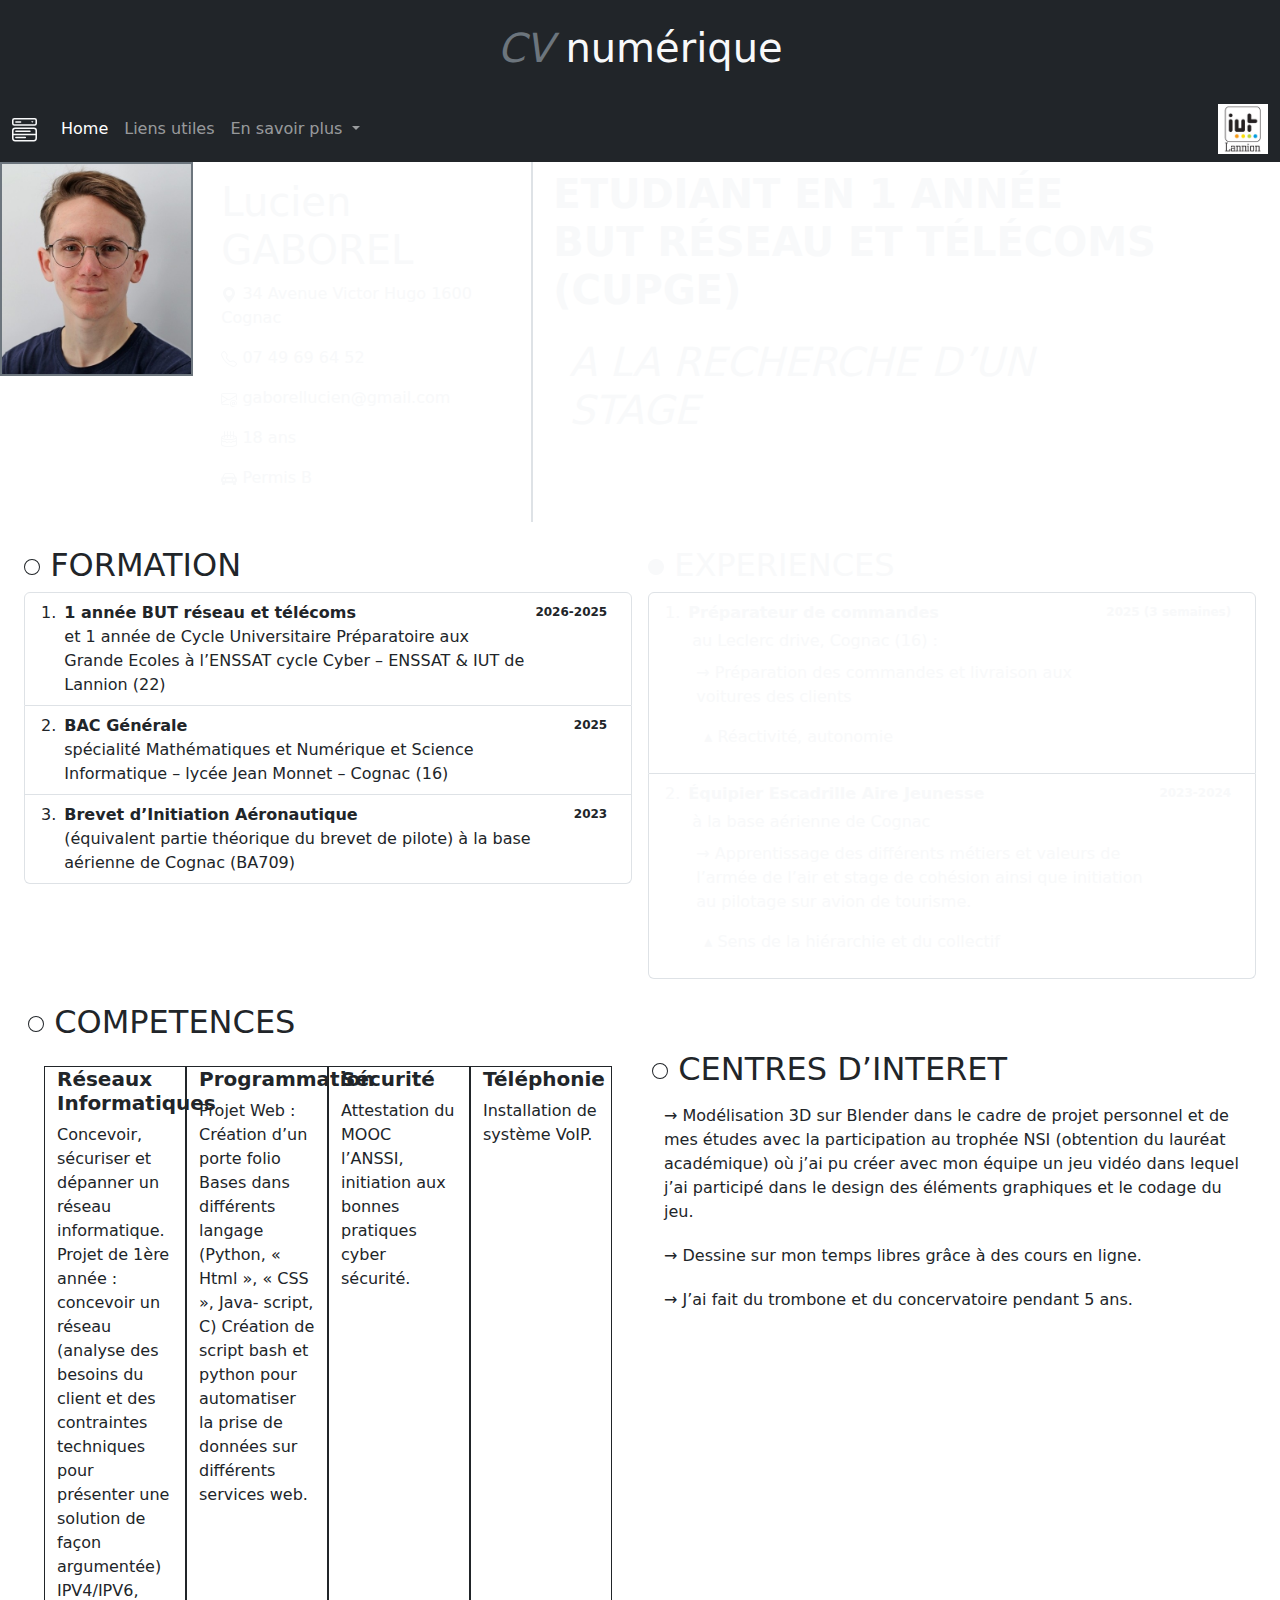
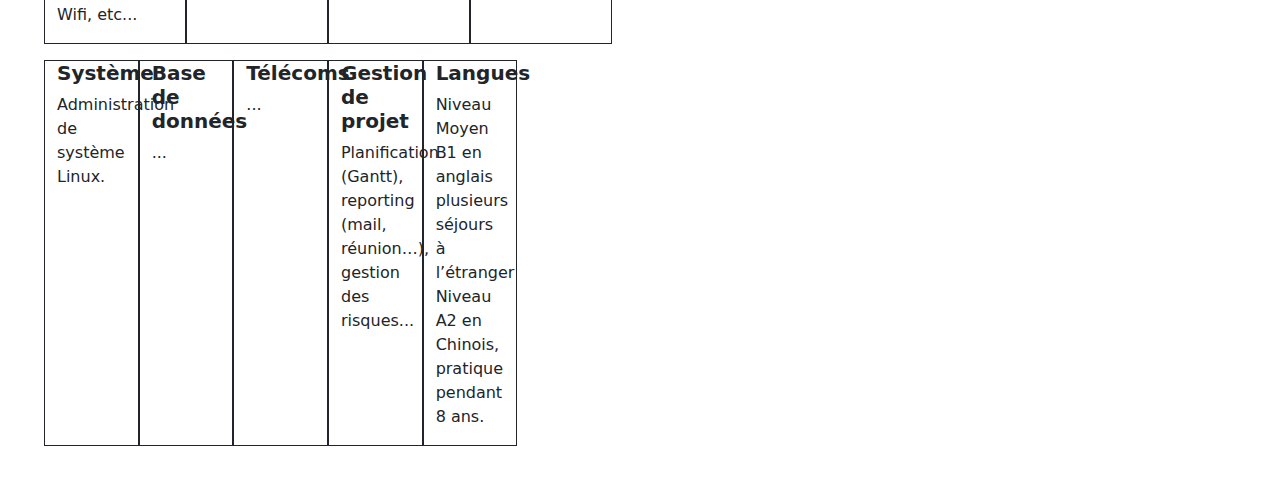
<file: index.html>
<!doctype html>
<html lang="fr">

<head>
  <meta charset="utf-8">
  <meta name="viewport" content="width=device-width, initial-scale=1">
  <title>Portfolio</title>
  <link href="https://cdn.jsdelivr.net/npm/bootstrap@5.1.3/dist/css/bootstrap.min.css" rel="stylesheet">
  <link rel="stylesheet" href="css/style.css?v=1.0">
</head>

<body>

<header class="bg-dark">
  <h1 class="text-light text-center my-0 py-4"><i class="text-secondary">CV</i> numérique</h1>

  <nav class="navbar navbar-expand-lg navbar-dark bg-dark">
    <div class="container-fluid">

      <a class="navbar-brand" href="#">
        <svg xmlns="http://www.w3.org/2000/svg" width="25" height="25" fill="currentColor"
             class="bi bi-menu-button-wide text-light" viewBox="0 0 16 16">
          <path d="M0 1.5A1.5 1.5 0 0 1 1.5 0h13A1.5 1.5 0 0 1 16 1.5v2A1.5 1.5 0 0 1 14.5 5h-13A1.5 1.5 0 0 1 0 3.5zM1.5 1a.5.5 0 0 0-.5.5v2a.5.5 0 0 0 .5.5h13a.5.5 0 0 0 .5-.5v-2a.5.5 0 0 0-.5-.5z"/>
          <path d="M2 2.5a.5.5 0 0 1 .5-.5h3a.5.5 0 0 1 0 1h-3a.5.5 0 0 1-.5-.5m10.823.323-.396-.396A.25.25 0 0 1 12.604 2h.792a.25.25 0 0 1 .177.427l-.396.396a.25.25 0 0 1-.354 0M0 8a2 2 0 0 1 2-2h12a2 2 0 0 1 2 2v5a2 2 0 0 1-2 2H2a2 2 0 0 1-2-2zm1 3v2a1 1 0 0 0 1 1h12a1 1 0 0 0 1-1v-2zm14-1V8a1 1 0 0 0-1-1H2a1 1 0 0 0-1 1v2zM2 8.5a.5.5 0 0 1 .5-.5h9a.5.5 0 0 1 0 1h-9a.5.5 0 0 1-.5-.5m0 4a.5.5 0 0 1 .5-.5h6a.5.5 0 0 1 0 1h-6a.5.5 0 0 1-.5-.5"/>
        </svg>
      </a>

      <button class="navbar-toggler" type="button" data-bs-toggle="collapse" data-bs-target="#navbarSupportedContent" aria-controls="navbarSupportedContent" aria-expanded="false" aria-label="Toggle navigation">
            <span class="navbar-toggler-icon"></span>
        </button>
      <div class="collapse navbar-collapse" id="navbarSupportedContent">
        <ul class="navbar-nav me-auto mb-2 mb-lg-0">
                <li class="nav-item">
                <a class="nav-link active" aria-current="page" href="index.html">Home</a>
                </li>
                <li class="nav-item">
                <a class="nav-link" href="link.html">Liens utiles</a>
                </li>
                <li class="nav-item dropdown">
                <a class="nav-link dropdown-toggle" href="#" role="button" data-bs-toggle="dropdown" aria-expanded="false">
                    En savoir plus
                </a>
                <ul class="dropdown-menu">
                    <li><a class="dropdown-item" href="english.html">English</a></li>
                    <li><a class="dropdown-item" href="#page2">...</a></li>
                    <li><a class="dropdown-item" href="#page3">...</a></li>
                </ul>
                </li>
            </ul>
            <form class="d-flex">
                <img src="img/logo-iut-lannion.jpg" class="img-fluid" alt="Responsive image" width="50" height="50">
            </form>
      </div>

    </div>
  </nav>
</header>


<div>
  <article class="row" id="blue-bg">
    <div class="col-sm-5 col-md-2">
      <img src="img/2025_GABOREL_Lucien_ID.JPG" class="img-fluid border border-2 border-secondary " id="im-cover">
    </div>
    <div class="col-sm-5 col-md-3 p-3">
      <h1 id="titre" class="text-light">Lucien GABOREL</h1>
      <p class="text-light">
        <svg xmlns="http://www.w3.org/2000/svg" width="16" height="16" fill="currentColor" class="bi bi-geo-alt-fill" viewBox="0 0 16 16">
          <path d="M8 16s6-5.686 6-10A6 6 0 0 0 2 6c0 4.314 6 10 6 10m0-7a3 3 0 1 1 0-6 3 3 0 0 1 0 6"/>
        </svg>
        34 Avenue Victor Hugo 1600 Cognac
      </p>
      <p class="text-light">
        <svg xmlns="http://www.w3.org/2000/svg" width="16" height="16" fill="currentColor" class="bi bi-telephone" viewBox="0 0 16 16">
          <path d="M3.654 1.328a.678.678 0 0 0-1.015-.063L1.605 2.3c-.483.484-.661 1.169-.45 1.77a17.6 17.6 0 0 0 4.168 6.608 17.6 17.6 0 0 0 6.608 4.168c.601.211 1.286.033 1.77-.45l1.034-1.034a.678.678 0 0 0-.063-1.015l-2.307-1.794a.68.68 0 0 0-.58-.122l-2.19.547a1.75 1.75 0 0 1-1.657-.459L5.482 8.062a1.75 1.75 0 0 1-.46-1.657l.548-2.19a.68.68 0 0 0-.122-.58zM1.884.511a1.745 1.745 0 0 1 2.612.163L6.29 2.98c.329.423.445.974.315 1.494l-.547 2.19a.68.68 0 0 0 .178.643l2.457 2.457a.68.68 0 0 0 .644.178l2.189-.547a1.75 1.75 0 0 1 1.494.315l2.306 1.794c.829.645.905 1.87.163 2.611l-1.034 1.034c-.74.74-1.846 1.065-2.877.702a18.6 18.6 0 0 1-7.01-4.42 18.6 18.6 0 0 1-4.42-7.009c-.362-1.03-.037-2.137.703-2.877z"/>
        </svg>
        07 49 69 64 52
      </p>
      <p class="text-light">
        <svg xmlns="http://www.w3.org/2000/svg" width="16" height="16" fill="currentColor" class="bi bi-envelope-at" viewBox="0 0 16 16">
          <path d="M2 2a2 2 0 0 0-2 2v8.01A2 2 0 0 0 2 14h5.5a.5.5 0 0 0 0-1H2a1 1 0 0 1-.966-.741l5.64-3.471L8 9.583l7-4.2V8.5a.5.5 0 0 0 1 0V4a2 2 0 0 0-2-2zm3.708 6.208L1 11.105V5.383zM1 4.217V4a1 1 0 0 1 1-1h12a1 1 0 0 1 1 1v.217l-7 4.2z"/>
          <path d="M14.247 14.269c1.01 0 1.587-.857 1.587-2.025v-.21C15.834 10.43 14.64 9 12.52 9h-.035C10.42 9 9 10.36 9 12.432v.214C9 14.82 10.438 16 12.358 16h.044c.594 0 1.018-.074 1.237-.175v-.73c-.245.11-.673.18-1.18.18h-.044c-1.334 0-2.571-.788-2.571-2.655v-.157c0-1.657 1.058-2.724 2.64-2.724h.04c1.535 0 2.484 1.05 2.484 2.326v.118c0 .975-.324 1.39-.639 1.39-.232 0-.41-.148-.41-.42v-2.19h-.906v.569h-.03c-.084-.298-.368-.63-.954-.63-.778 0-1.259.555-1.259 1.4v.528c0 .892.49 1.434 1.26 1.434.471 0 .896-.227 1.014-.643h.043c.118.42.617.648 1.12.648m-2.453-1.588v-.227c0-.546.227-.791.573-.791.297 0 .572.192.572.708v.367c0 .573-.253.744-.564.744-.354 0-.581-.215-.581-.8Z"/>
        </svg>
        gaborellucien@gmail.com
      </p>
      <p class="text-light">
        <svg xmlns="http://www.w3.org/2000/svg" width="16" height="16" fill="currentColor" class="bi bi-cake2" viewBox="0 0 16 16">
          <path d="m3.494.013-.595.79A.747.747 0 0 0 3 1.814v2.683q-.224.051-.432.107c-.702.187-1.305.418-1.745.696C.408 5.56 0 5.954 0 6.5v7c0 .546.408.94.823 1.201.44.278 1.043.51 1.745.696C3.978 15.773 5.898 16 8 16s4.022-.227 5.432-.603c.701-.187 1.305-.418 1.745-.696.415-.261.823-.655.823-1.201v-7c0-.546-.408-.94-.823-1.201-.44-.278-1.043-.51-1.745-.696A12 12 0 0 0 13 4.496v-2.69a.747.747 0 0 0 .092-1.004l-.598-.79-.595.792A.747.747 0 0 0 12 1.813V4.3a22 22 0 0 0-2-.23V1.806a.747.747 0 0 0 .092-1.004l-.598-.79-.595.792A.747.747 0 0 0 9 1.813v2.204a29 29 0 0 0-2 0V1.806A.747.747 0 0 0 7.092.802l-.598-.79-.595.792A.747.747 0 0 0 6 1.813V4.07c-.71.05-1.383.129-2 .23V1.806A.747.747 0 0 0 4.092.802zm-.668 5.556L3 5.524v.967q.468.111 1 .201V5.315a21 21 0 0 1 2-.242v1.855q.488.036 1 .054V5.018a28 28 0 0 1 2 0v1.964q.512-.018 1-.054V5.073c.72.054 1.393.137 2 .242v1.377q.532-.09 1-.201v-.967l.175.045c.655.175 1.15.374 1.469.575.344.217.356.35.356.356s-.012.139-.356.356c-.319.2-.814.4-1.47.575C11.87 7.78 10.041 8 8 8c-2.04 0-3.87-.221-5.174-.569-.656-.175-1.151-.374-1.47-.575C1.012 6.639 1 6.506 1 6.5s.012-.139.356-.356c.319-.2.814-.4 1.47-.575M15 7.806v1.027l-.68.907a.94.94 0 0 1-1.17.276 1.94 1.94 0 0 0-2.236.363l-.348.348a1 1 0 0 1-1.307.092l-.06-.044a2 2 0 0 0-2.399 0l-.06.044a1 1 0 0 1-1.306-.092l-.35-.35a1.935 1.935 0 0 0-2.233-.362.935.935 0 0 1-1.168-.277L1 8.82V7.806c.42.232.956.428 1.568.591C3.978 8.773 5.898 9 8 9s4.022-.227 5.432-.603c.612-.163 1.149-.36 1.568-.591m0 2.679V13.5c0 .006-.012.139-.356.355-.319.202-.814.401-1.47.576C11.87 14.78 10.041 15 8 15c-2.04 0-3.87-.221-5.174-.569-.656-.175-1.151-.374-1.47-.575-.344-.217-.356-.35-.356-.356v-3.02a1.935 1.935 0 0 0 2.298.43.935.935 0 0 1 1.08.175l.348.349a2 2 0 0 0 2.615.185l.059-.044a1 1 0 0 1 1.2 0l.06.044a2 2 0 0 0 2.613-.185l.348-.348a.94.94 0 0 1 1.082-.175c.781.39 1.718.208 2.297-.426"/>
        </svg>
        18 ans
      </p>
      <p class="text-light">
        <svg xmlns="http://www.w3.org/2000/svg" width="16" height="16" fill="currentColor" class="bi bi-car-front-fill" viewBox="0 0 16 16">
          <path d="M2.52 3.515A2.5 2.5 0 0 1 4.82 2h6.362c1 0 1.904.596 2.298 1.515l.792 1.848c.075.175.21.319.38.404.5.25.855.715.965 1.262l.335 1.679q.05.242.049.49v.413c0 .814-.39 1.543-1 1.997V13.5a.5.5 0 0 1-.5.5h-2a.5.5 0 0 1-.5-.5v-1.338c-1.292.048-2.745.088-4 .088s-2.708-.04-4-.088V13.5a.5.5 0 0 1-.5.5h-2a.5.5 0 0 1-.5-.5v-1.892c-.61-.454-1-1.183-1-1.997v-.413a2.5 2.5 0 0 1 .049-.49l.335-1.68c.11-.546.465-1.012.964-1.261a.8.8 0 0 0 .381-.404l.792-1.848ZM3 10a1 1 0 1 0 0-2 1 1 0 0 0 0 2m10 0a1 1 0 1 0 0-2 1 1 0 0 0 0 2M6 8a1 1 0 0 0 0 2h4a1 1 0 1 0 0-2zM2.906 5.189a.51.51 0 0 0 .497.731c.91-.073 3.35-.17 4.597-.17s3.688.097 4.597.17a.51.51 0 0 0 .497-.731l-.956-1.913A.5.5 0 0 0 11.691 3H4.309a.5.5 0 0 0-.447.276L2.906 5.19Z"/>
        </svg>
        Permis B
      </p>
    </div>
    <div class="col-sm-10 col-md-6  border-start border-2" id="under-case" >
      <h1 class="text-light m-2"><b>ETUDIANT EN 1 ANNÉE BUT RÉSEAU ET TÉLÉCOMS (CUPGE)</b></h1>
      <h1 class="text-light m-4"><i>A LA RECHERCHE D’UN STAGE</i></h1>
    </div>
  </article>

  <article class="row m-3">
    <div class="col p-2">
      <h2 class="text-dark">
        <svg xmlns="http://www.w3.org/2000/svg" width="16" height="16" fill="currentColor" class="bi bi-circle" viewBox="0 0 16 16">
          <path d="M8 15A7 7 0 1 1 8 1a7 7 0 0 1 0 14m0 1A8 8 0 1 0 8 0a8 8 0 0 0 0 16"/>
        </svg>
        FORMATION
      </h2>
      <ol class="list-group list-group-numbered">
        <li class="list-group-item d-flex justify-content-between align-items-start">
          <div class="ms-2 me-auto">
            <div class="fw-bold">1 année BUT réseau et télécoms</div>
            et 1 année de Cycle Universitaire Préparatoire aux Grande Ecoles à l’ENSSAT cycle Cyber – ENSSAT & IUT de Lannion (22)
          </div>
          <span class="badge text-dark rounded-pill">2026-2025</span>
        </li>
        <li class="list-group-item d-flex justify-content-between align-items-start">
          <div class="ms-2 me-auto">
            <div class="fw-bold">BAC Générale</div>
            spécialité Mathématiques et Numérique et Science Informatique – lycée Jean Monnet – Cognac (16)
          </div>
          <span class="badge text-dark rounded-pill">2025</span>
        </li>
        <li class="list-group-item d-flex justify-content-between align-items-start">
          <div class="ms-2 me-auto">
            <div class="fw-bold">Brevet d’Initiation Aéronautique</div>
            (équivalent partie théorique du brevet de pilote) à la base aérienne de Cognac (BA709)
          </div>
          <span class="badge text-dark rounded-pill">2023</span>
        </li>
      </ol>

    </div>

    <div class="col p-2" id="light-blue-bg">
      <h2 class="text-light">
        <svg xmlns="http://www.w3.org/2000/svg" width="16" height="16" fill="currentColor" class="bi bi-circle-fill" viewBox="0 0 16 16">
          <circle cx="8" cy="8" r="8"/>
        </svg>
        EXPERIENCES
      </h2>
      <ol class="list-group list-group-numbered">
        <li class="list-group-item d-flex justify-content-between align-items-start text-light"  id="light-blue-bg">
          <div class="ms-2 me-auto text-light">
            <div class="fw-bold text-light">Préparateur de commandes</div>
              <p class="m-1">au Leclerc drive, Cognac (16) :</p>
              <p class="m-2">→ Préparation des commandes et livraison aux voitures des clients</p>
              <p class="m-3">▴ Réactivité, autonomie</p>
          </div>
          <span class="badge rounded-pill text-light">2025 (3 semaines)</span>
        </li>
        <li class="list-group-item d-flex justify-content-between align-items-start text-light"  id="light-blue-bg">
          <div class="ms-2 me-auto text-light">
            <div class="fw-bold text-light">Équipier Escadrille Aire Jeunesse</div>
            <p class="m-1">à la base aérienne de Cognac</p>
            <p class="m-2">→ Apprentissage des différents métiers et valeurs de l’armée de l’air et stage de cohésion ainsi que initiation au pilotage sur avion de tourisme.</p>
            <p class="m-3">▴ Sens de la hiérarchie et du collectif</p>
          </div>
          <span class="badge rounded-pill text-light">2023-2024</span>
        </li>
      </ol>
    </div>
  </article>

  <article class="row m-3">
    <h2 class="text-dark">
      <svg xmlns="http://www.w3.org/2000/svg" width="16" height="16" fill="currentColor" class="bi bi-circle" viewBox="0 0 16 16">
        <path d="M8 15A7 7 0 1 1 8 1a7 7 0 0 1 0 14m0 1A8 8 0 1 0 8 0a8 8 0 0 0 0 16"/>
      </svg>
      COMPETENCES
    </h2>
    <article class="col">
    <div class="row m-3">
      <div class="col-sm-4 col-md-3  border border-dark">
        <h5 class="fw-bold">
          Réseaux Informatiques
        </h5>
        <p>
          Concevoir, sécuriser et dépanner
          un réseau informatique.
          Projet de 1ère année : concevoir
          un réseau (analyse des besoins
          du client et des contraintes
          techniques pour présenter une
          solution de façon argumentée)
          IPV4/IPV6, Wifi, etc...
        </p>
      </div>

      <div class="col-sm-4 col-md-3  border border-dark">
        <h5 class="fw-bold">
          Programmation
        </h5>
        <p>
          Projet Web : Création d’un porte
          folio
          Bases dans différents langage
          (Python, « Html », « CSS », Java-
          script, C)
          Création de script bash et python
          pour automatiser la prise de
          données sur différents services
          web.
        </p>
      </div>

      <div class="col-sm-4 col-md-3 border border-dark">
        <h5 class="fw-bold">
          Sécurité
        </h5>
        <p>
          Attestation du MOOC l’ANSSI,
          initiation aux bonnes pratiques
          cyber sécurité.
        </p>
      </div>

      <div class="col-sm-4 col-md-3  border border-dark">
        <h5 class="fw-bold">
          Téléphonie
        </h5>
        <p>
          Installation de système VoIP.
        </p>
      </div>

    </div>
    <div class="row m-3">

      <div class="col-sm-3 col-md-2  border border-dark">
        <h5 class="fw-bold">
          Système
        </h5>
        <p>
          Administration de système Linux.
        </p>
      </div>

      <div class="col-sm-3 col-md-2  border border-dark">
        <h5 class="fw-bold">
          Base de données
        </h5>
        <p>
          ...
        </p>
      </div>
    
      <div class="col-sm-3 col-md-2  border border-dark">
        <h5 class="fw-bold">
          Télécoms
        </h5>
        <p>
          ...
        </p>
      </div>

      <div class="col-sm-3 col-md-2  border border-dark">
        <h5 class="fw-bold">
          Gestion de projet
        </h5>
        <p>
          Planification (Gantt), reporting
          (mail, réunion…), gestion des
          risques...
        </p>
      </div>
      

      <div class="col-sm-3 col-md-2  border border-dark">
        <h5 class="fw-bold">
          Langues
        </h5>
        <p>
          Niveau Moyen B1 en anglais
          plusieurs séjours à l’étranger
          Niveau A2 en Chinois, pratique
          pendant 8 ans.
        </p>
      </div>
    </div>
    </article>

    <article class="col">
      <h2 class="text-dark">
        <svg xmlns="http://www.w3.org/2000/svg" width="16" height="16" fill="currentColor" class="bi bi-circle" viewBox="0 0 16 16">
          <path d="M8 15A7 7 0 1 1 8 1a7 7 0 0 1 0 14m0 1A8 8 0 1 0 8 0a8 8 0 0 0 0 16"/>
        </svg>
        CENTRES D’INTERET
      </h2>
      <p class="m-1 text-dark p-2">
        → Modélisation 3D sur Blender dans le cadre de projet personnel et de mes études avec la participation au
        trophée NSI (obtention du lauréat académique) où j’ai pu créer avec mon équipe un jeu vidéo dans lequel j’ai
        participé dans le design des éléments graphiques et le codage du jeu.
      </p>
      <p class="m-1 text-dark p-2">
        → Dessine sur mon temps libres grâce à des cours en ligne.
      </p>
      <p class="m-1 text-dark p-2">
        → J’ai fait du trombone et du concervatoire pendant 5 ans.
      </p>
    </article>
    
    
  </article>
</div>

<script src="https://cdn.jsdelivr.net/npm/bootstrap@5.1.3/dist/js/bootstrap.bundle.min.js"></script>

</body>
</html>
</file>
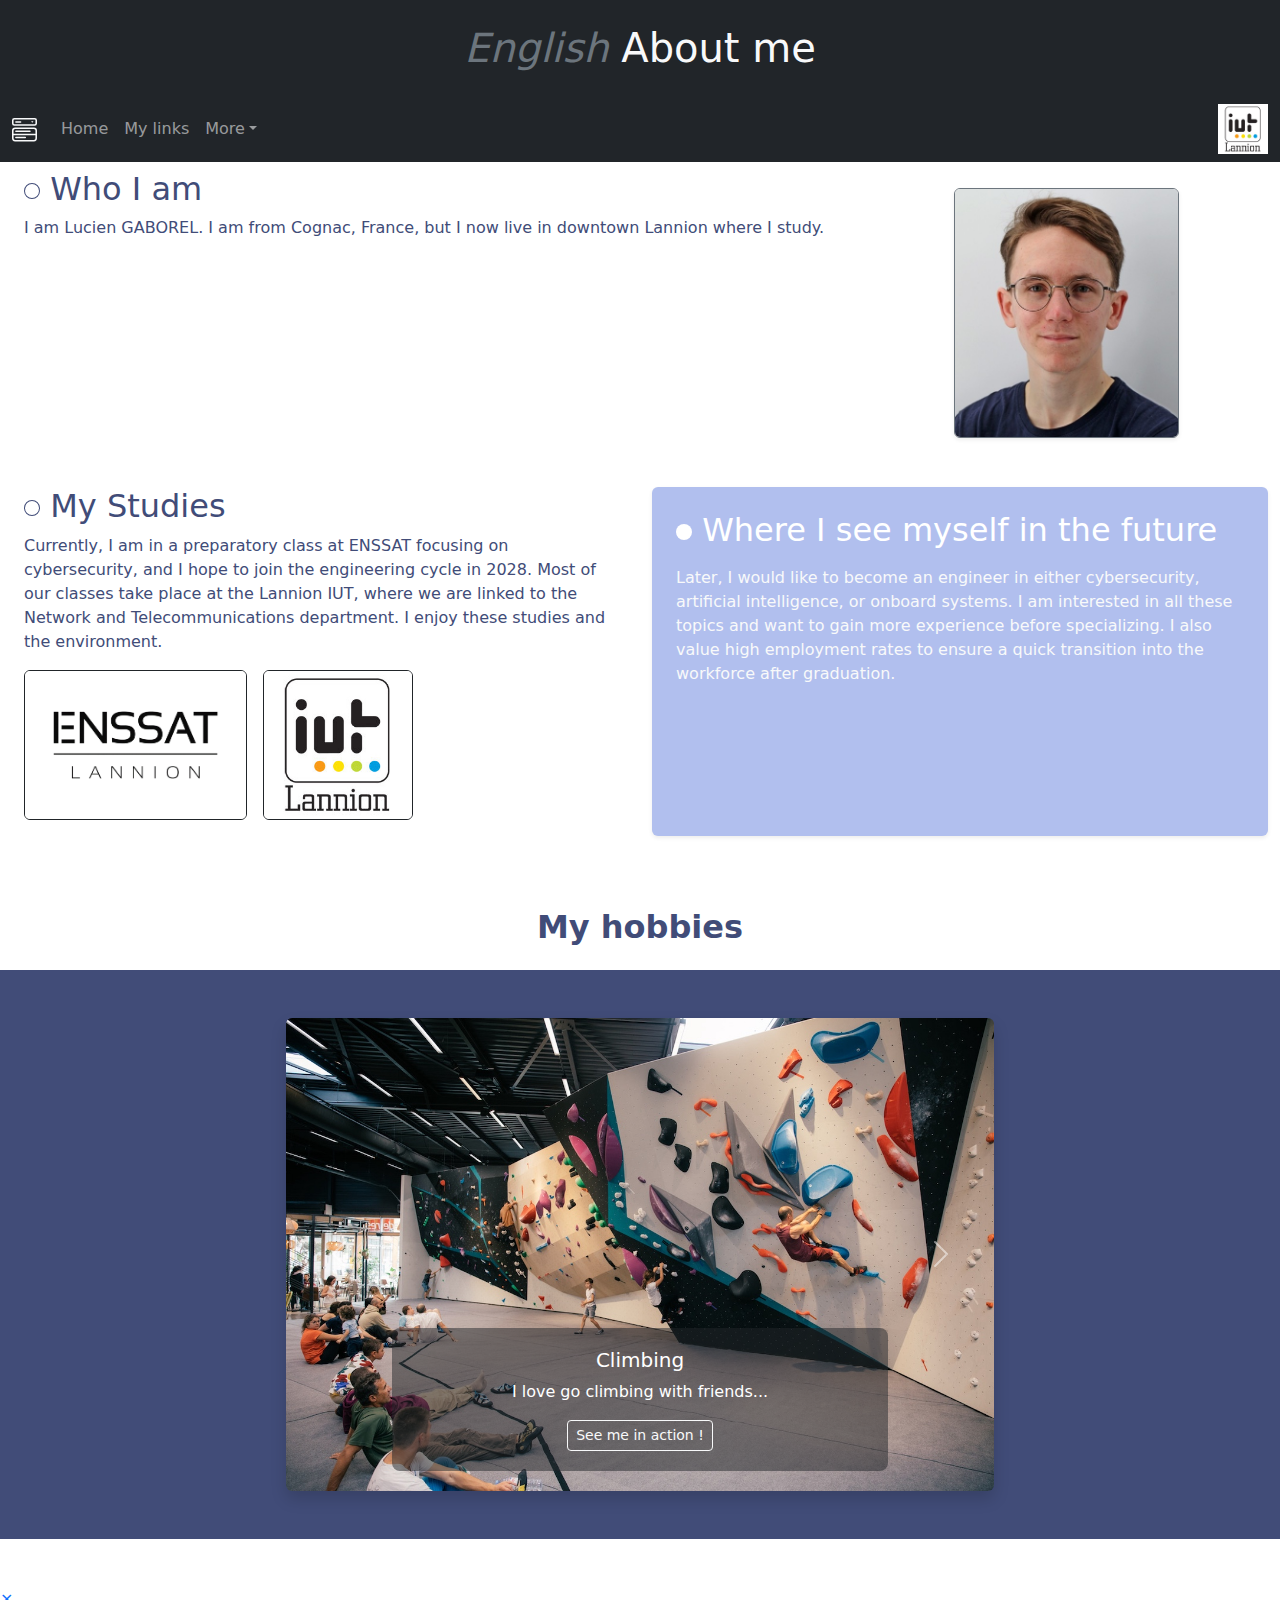
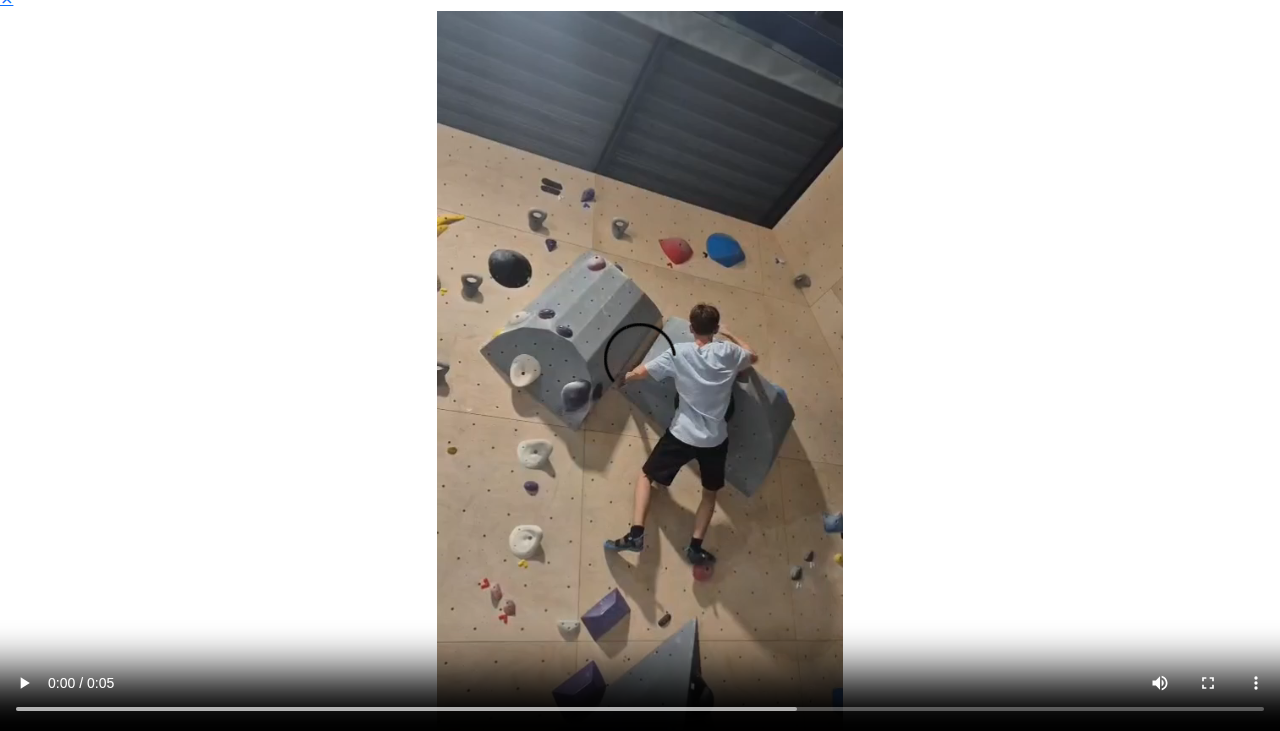
<file: about_me.html>
<!doctype html>
<html lang="en">
<head>
  <meta charset="utf-8">
  <meta name="viewport" content="width=device-width, initial-scale=1">
  <title>Portfolio</title>
  <link href="https://cdn.jsdelivr.net/npm/bootstrap@5.1.3/dist/css/bootstrap.min.css" rel="stylesheet">
  <link rel="stylesheet" href="css/style.css?v=1.0">
</head>

<body>

<header class="bg-dark">
  <h1 class="text-light text-center my-0 py-4"><i class="text-secondary">English</i> About me</h1>
  <nav class="navbar navbar-expand-lg navbar-dark bg-dark">
    <div class="container-fluid">
      <a class="navbar-brand" href="#">
        <svg xmlns="http://www.w3.org/2000/svg" width="25" height="25" fill="currentColor" class="bi bi-menu-button-wide text-light" viewBox="0 0 16 16">
          <path d="M0 1.5A1.5 1.5 0 0 1 1.5 0h13A1.5 1.5 0 0 1 16 1.5v2A1.5 1.5 0 0 1 14.5 5h-13A1.5 1.5 0 0 1 0 3.5zM1.5 1a.5.5 0 0 0-.5.5v2a.5.5 0 0 0 .5.5h13a.5.5 0 0 0 .5-.5v-2a.5.5 0 0 0-.5-.5z"/>
          <path d="M2 2.5a.5.5 0 0 1 .5-.5h3a.5.5 0 0 1 0 1h-3a.5.5 0 0 1-.5-.5m10.823.323-.396-.396A.25.25 0 0 1 12.604 2h.792a.25.25 0 0 1 .177.427l-.396.396a.25.25 0 0 1-.354 0M0 8a2 2 0 0 1 2-2h12a2 2 0 0 1 2 2v5a2 2 0 0 1-2 2H2a2 2 0 0 1-2-2zm1 3v2a1 1 0 0 0 1 1h12a1 1 0 0 0 1-1v-2zm14-1V8a1 1 0 0 0-1-1H2a1 1 0 0 0-1 1v2zM2 8.5a.5.5 0 0 1 .5-.5h9a.5.5 0 0 1 0 1h-9a.5.5 0 0 1-.5-.5m0 4a.5.5 0 0 1 .5-.5h6a.5.5 0 0 1 0 1h-6a.5.5 0 0 1-.5-.5"/>
        </svg>
      </a>
      <button class="navbar-toggler" type="button" data-bs-toggle="collapse" data-bs-target="#navbarSupportedContent">
        <span class="navbar-toggler-icon"></span>
      </button>
      <div class="collapse navbar-collapse" id="navbarSupportedContent">
        <ul class="navbar-nav me-auto mb-2 mb-lg-0">
          <li class="nav-item"><a class="nav-link" href="index.html">Home</a></li>
          <li class="nav-item"><a class="nav-link" href="link.html">My links</a></li>
          <li class="nav-item dropdown">
            <a class="nav-link dropdown-toggle" href="#" role="button" data-bs-toggle="dropdown">More</a>
            <ul class="dropdown-menu">
              <li><a class="dropdown-item" href="competences.html">Competences</a></li>
              <li><a class="dropdown-item" href="Interets.html">Interests</a></li>
              <li><a class="dropdown-item" href="PP.html">Professional Project</a></li>
              <li><a class="dropdown-item" href="about_me.html"><b>About Me</b></a></li>
            </ul>
          </li>
        </ul>
        <div class="d-flex">
          <img src="img/logo-iut-lannion.jpg" class="img-fluid" alt="Logo IUT" width="50" height="50">
        </div>
      </div>
    </div>
  </nav>
</header>

<main class="container-fluid px-0"> 
  <article class="row mx-0 py-2 align-items-center">
    <div class="col-sm-12 col-md-8 px-4">
      <h2 class="blue-txt">
        <svg xmlns="http://www.w3.org/2000/svg" width="16" height="16" fill="currentColor" class="bi bi-circle" viewBox="0 0 16 16">
          <path d="M8 15A7 7 0 1 1 8 1a7 7 0 0 1 0 14m0 1A8 8 0 1 0 8 0a8 8 0 0 0 0 16"/>
        </svg>
        Who I am 
      </h2>
      <p class="blue-txt mb-2">
        I am Lucien GABOREL. I am from Cognac, France, but I now live in downtown Lannion where I study.
      </p>
      <iframe src="about:blank" width="50%" height="200" style="border:0; border-radius: 8px;" allowfullscreen="" loading="lazy"></iframe>
    </div>
    <div class="col-sm-12 col-md-4 px-4 text-center">
        <img src="img/2025_GABOREL_Lucien_ID.JPG" class="img-fluid border border-secondary rounded shadow-sm" style="max-height: 250px;" alt="Lucien Gaborel">
    </div>
  </article>

  <article class="row mx-0 my-4">
    <div class="col-sm-12 col-md-6 px-4">
      <h2 class="blue-txt">
        <svg xmlns="http://www.w3.org/2000/svg" width="16" height="16" fill="currentColor" class="bi bi-circle" viewBox="0 0 16 16">
          <path d="M8 15A7 7 0 1 1 8 1a7 7 0 0 1 0 14m0 1A8 8 0 1 0 8 0a8 8 0 0 0 0 16"/>
        </svg>
        My Studies
      </h2>
      <p class="blue-txt">
        Currently, I am in a preparatory class at ENSSAT focusing on cybersecurity, and I hope to join the engineering cycle in 2028. Most of our classes take place at the Lannion IUT, where we are linked to the Network and Telecommunications department. I enjoy these studies and the environment.
      </p>
      <div class="d-flex gap-3 mb-3">
        <img src="img/LOGO_ENSSAT.png" style="height: 150px;" class="img-fluid border border-dark rounded" alt="ENSSAT">
        <img src="img/logo-iut-lannion.jpg" style="height: 150px;" class="img-fluid border border-dark rounded" alt="IUT Lannion">
      </div>
    </div>
    
    <div class="col-sm-12 col-md-6">
      <div class="light-blue-bg rounded p-4 h-100 shadow-sm">
        <h2 class="text-white">
          <svg xmlns="http://www.w3.org/2000/svg" width="16" height="16" fill="currentColor" class="bi bi-circle-fill" viewBox="0 0 16 16">
            <circle cx="8" cy="8" r="8"/>
          </svg>
          Where I see myself in the future
        </h2>
        <p class="text-light mt-3">
          Later, I would like to become an engineer in either cybersecurity, artificial intelligence, or onboard systems. I am interested in all these topics and want to gain more experience before specializing. I also value high employment rates to ensure a quick transition into the workforce after graduation.
        </p>
      </div>
    </div>
  </article>

  <article class="row mx-0 py-5">
    <div class="col-12 px-4 text-center">
      <h2 class="blue-txt mb-4"><b>My hobbies</b></h2>
    </div>
         <div class="col-12 blue-bg py-5">
      <div class="row justify-content-center mx-0">
        <div class="col-lg-7">
          <div id="carouselExampleCaptions" class="carousel slide shadow rounded overflow-hidden" data-bs-ride="carousel">
            <div class="carousel-inner">
              <div class="carousel-item active">
                <img src="img/escalade.jpeg" class="d-block w-100 im-cover" alt="Escalade">
                <div class="carousel-caption custom-caption bg-dark rounded-3" style="--bs-bg-opacity: .5;">
                  <h5>Climbing</h5>
                  <p>I love go climbing with friends...</p>
                  <a href="#video-escalade" class="btn btn-outline-light btn-sm">See me in action !</a>
                </div>
              </div>
              <div class="carousel-item">
                <img src="img/w40k.jpg" class="d-block w-100 im-cover" alt="Peinture">
                <div class="carousel-caption custom-caption bg-dark rounded-3" style="--bs-bg-opacity: .5;">
                  <h5>Painting</h5>
                  <p>I paint many miniatures...</p>
                </div>
              </div>
              <div class="carousel-item">
                <img src="img/EAJ.jpg" class="d-block w-100 im-cover" alt="Aéro">
                <div class="carousel-caption custom-caption bg-dark rounded-3" style="--bs-bg-opacity: .5;">
                  <h5>Aeronautique</h5>
                  <p>I'm very curious about aviation...</p>
                </div>
              </div>
              <div class="carousel-item">
                <img src="img/blender+ue5.png" class="d-block w-100 im-cover" alt="Jeux">
                <div class="carousel-caption custom-caption bg-dark rounded-3" style="--bs-bg-opacity: .5;">
                  <h5>Create video games</h5>
                  <p>Development with UE5...</p>
                </div>
              </div>
            </div>
            <button class="carousel-control-prev" type="button" data-bs-target="#carouselExampleCaptions" data-bs-slide="prev">
              <span class="carousel-control-prev-icon"></span>
            </button>
            <button class="carousel-control-next" type="button" data-bs-target="#carouselExampleCaptions" data-bs-slide="next">
              <span class="carousel-control-next-icon"></span>
            </button>
          </div>
        </div>
      </div>
    </div>
  </article>
</main>
<script src="https://cdn.jsdelivr.net/npm/bootstrap@5.1.3/dist/js/bootstrap.bundle.min.js"></script>
<div id="video-escalade" class="video-overlay">
    <div class="video-popup">
        <a class="close-popup" href="#">&times;</a>
        <div class="ratio ratio-16x9">
            <video controls>
                <source src="video/escalade.mp4" type="video/mp4">
            </video>
        </div>
    </div>
</div> 

</body>
</html>
</file>
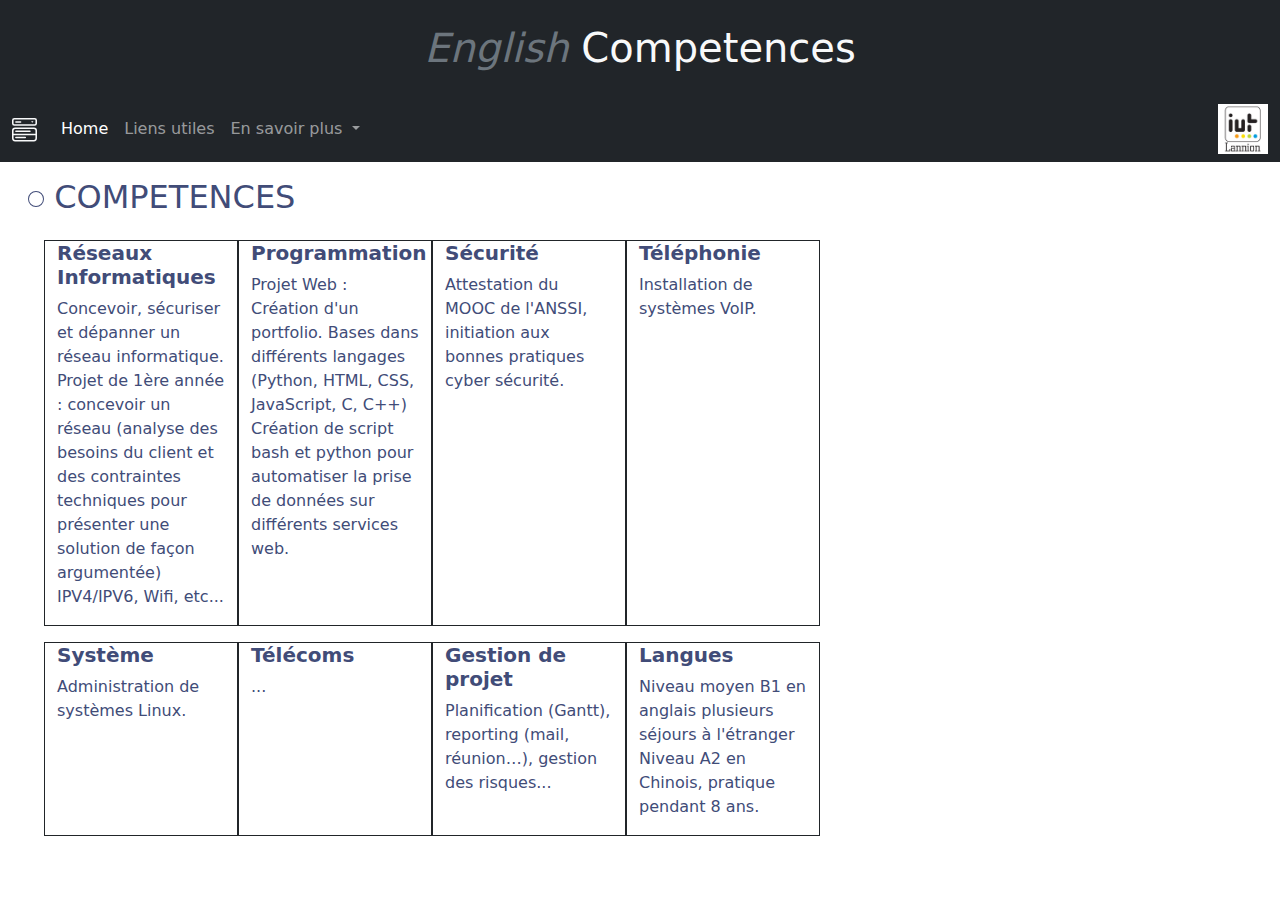
<file: competences.html>
<!doctype html>
<html lang="fr">
<head>
  <meta charset="utf-8">
  <meta name="viewport" content="width=device-width, initial-scale=1">
  <title>Portfolio</title>
  <link href="https://cdn.jsdelivr.net/npm/bootstrap@5.1.3/dist/css/bootstrap.min.css" rel="stylesheet">
  <link rel="stylesheet" href="css/style.css?v=1.0">
</head>

<body>

<header class="bg-dark">
  <h1 class="text-light text-center my-0 py-4"><i class="text-secondary">English</i> Competences</h1>

  <nav class="navbar navbar-expand-lg navbar-dark bg-dark">
    <div class="container-fluid">

      <a class="navbar-brand" href="#">
        <svg xmlns="http://www.w3.org/2000/svg" width="25" height="25" fill="currentColor"
             class="bi bi-menu-button-wide text-light" viewBox="0 0 16 16">
          <path d="M0 1.5A1.5 1.5 0 0 1 1.5 0h13A1.5 1.5 0 0 1 16 1.5v2A1.5 1.5 0 0 1 14.5 5h-13A1.5 1.5 0 0 1 0 3.5zM1.5 1a.5.5 0 0 0-.5.5v2a.5.5 0 0 0 .5.5h13a.5.5 0 0 0 .5-.5v-2a.5.5 0 0 0-.5-.5z"/>
          <path d="M2 2.5a.5.5 0 0 1 .5-.5h3a.5.5 0 0 1 0 1h-3a.5.5 0 0 1-.5-.5m10.823.323-.396-.396A.25.25 0 0 1 12.604 2h.792a.25.25 0 0 1 .177.427l-.396.396a.25.25 0 0 1-.354 0M0 8a2 2 0 0 1 2-2h12a2 2 0 0 1 2 2v5a2 2 0 0 1-2 2H2a2 2 0 0 1-2-2zm1 3v2a1 1 0 0 0 1 1h12a1 1 0 0 0 1-1v-2zm14-1V8a1 1 0 0 0-1-1H2a1 1 0 0 0-1 1v2zM2 8.5a.5.5 0 0 1 .5-.5h9a.5.5 0 0 1 0 1h-9a.5.5 0 0 1-.5-.5m0 4a.5.5 0 0 1 .5-.5h6a.5.5 0 0 1 0 1h-6a.5.5 0 0 1-.5-.5"/>
        </svg>
      </a>

      <button class="navbar-toggler" type="button" data-bs-toggle="collapse" data-bs-target="#navbarSupportedContent" aria-controls="navbarSupportedContent" aria-expanded="false" aria-label="Toggle navigation">
            <span class="navbar-toggler-icon"></span>
        </button>
      <div class="collapse navbar-collapse" id="navbarSupportedContent">
        <ul class="navbar-nav me-auto mb-2 mb-lg-0">
                <li class="nav-item">
                <a class="nav-link active" aria-current="page" href="index.html">Home</a>
                </li>
                <li class="nav-item">
                <a class="nav-link" href="link.html">Liens utiles</a>
                </li>
                <li class="nav-item dropdown">
                <a class="nav-link dropdown-toggle" href="#" role="button" data-bs-toggle="dropdown" aria-expanded="false">
                    En savoir plus
                </a>
                <ul class="dropdown-menu">
                  <li><a class="dropdown-item" href="competences.html"><b>Competences</b></a></li>
                  <li><a class="dropdown-item" href="Interets.html">Interets</a></li>
                  <li><a class="dropdown-item" href="PP.html">Projet Professionnel</a></li>
                  <li><a class="dropdown-item" href="about_me.html">About Me</a></li>
                </ul>
                </li>
            </ul>
            <form class="d-flex">
                <img src="img/logo-iut-lannion.jpg" class="img-fluid" alt="Responsive image" width="50" height="50">
            </form>
      </div>

    </div>
  </nav>
</header>
<section class="row m-3">
    <h2 class="blue-txt">
      <svg xmlns="http://www.w3.org/2000/svg" width="16" height="16" fill="currentColor" class="bi bi-circle" viewBox="0 0 16 16">
        <path d="M8 15A7 7 0 1 1 8 1a7 7 0 0 1 0 14m0 1A8 8 0 1 0 8 0a8 8 0 0 0 0 16"/>
      </svg>
      COMPETENCES
    </h2>
    <div class="col-sm-13 col-md-8">
      <div class="row m-3">
        <div class="col-sm-5 col-md-5 col-lg-3 border border-dark">
          <h3 class="fw-bold blue-txt h5">Réseaux Informatiques</h3>
          <p class="blue-txt">
            Concevoir, sécuriser et dépanner
            un réseau informatique.
            Projet de 1ère année : concevoir
            un réseau (analyse des besoins
            du client et des contraintes
            techniques pour présenter une
            solution de façon argumentée)
            IPV4/IPV6, Wifi, etc...
          </p>
        </div>

        <div class="col-sm-5 col-md-5 col-lg-3 border border-dark">
          <h3 class="fw-bold blue-txt h5">Programmation</h3>
          <p class="blue-txt">
            Projet Web : Création d'un portfolio.
            Bases dans différents langages
            (Python, HTML, CSS, JavaScript, C, C++)
            Création de script bash et python
            pour automatiser la prise de
            données sur différents services
            web.
          </p>
        </div>

        <div class="col-sm-5 col-md-5 col-lg-3 border border-dark">
          <h3 class="fw-bold blue-txt h5">Sécurité</h3>
          <p class="blue-txt">
            Attestation du MOOC de l'ANSSI,
            initiation aux bonnes pratiques
            cyber sécurité.
          </p>
        </div>

        <div class="col-sm-5 col-md-4 col-lg-3 border border-dark">
          <h3 class="fw-bold blue-txt h5">Téléphonie</h3>
          <p class="blue-txt">
            Installation de systèmes VoIP.
          </p>
        </div>
      </div>

      <div class="row m-3">
        <div class="col-sm-5 col-md-5 col-lg-3 border border-dark">
          <h3 class="fw-bold blue-txt h5">Système</h3>
          <p class="blue-txt">
            Administration de systèmes Linux.
          </p>
        </div>
    
        <div class="col-sm-5 col-md-5 col-lg-3 border border-dark">
          <h3 class="fw-bold blue-txt h5">Télécoms</h3>
          <p class="blue-txt">...</p>
        </div>

        <div class="col-sm-5 col-md-5 col-lg-3 border border-dark">
          <h3 class="fw-bold blue-txt h5">Gestion de projet</h3>
          <p class="blue-txt">
            Planification (Gantt), reporting
            (mail, réunion…), gestion des
            risques...
          </p>
        </div>

        <div class="col-sm-5 col-md-5 col-lg-3 border border-dark">
          <h3 class="fw-bold blue-txt h5">Langues</h3>
          <p class="blue-txt">
            Niveau moyen B1 en anglais
            plusieurs séjours à l'étranger
            Niveau A2 en Chinois, pratique
            pendant 8 ans.
          </p>
        </div>
      </div>
    </div>
</section>
<script src="https://cdn.jsdelivr.net/npm/bootstrap@5.1.3/dist/js/bootstrap.bundle.min.js"></script>

</body>
</html>
</file>
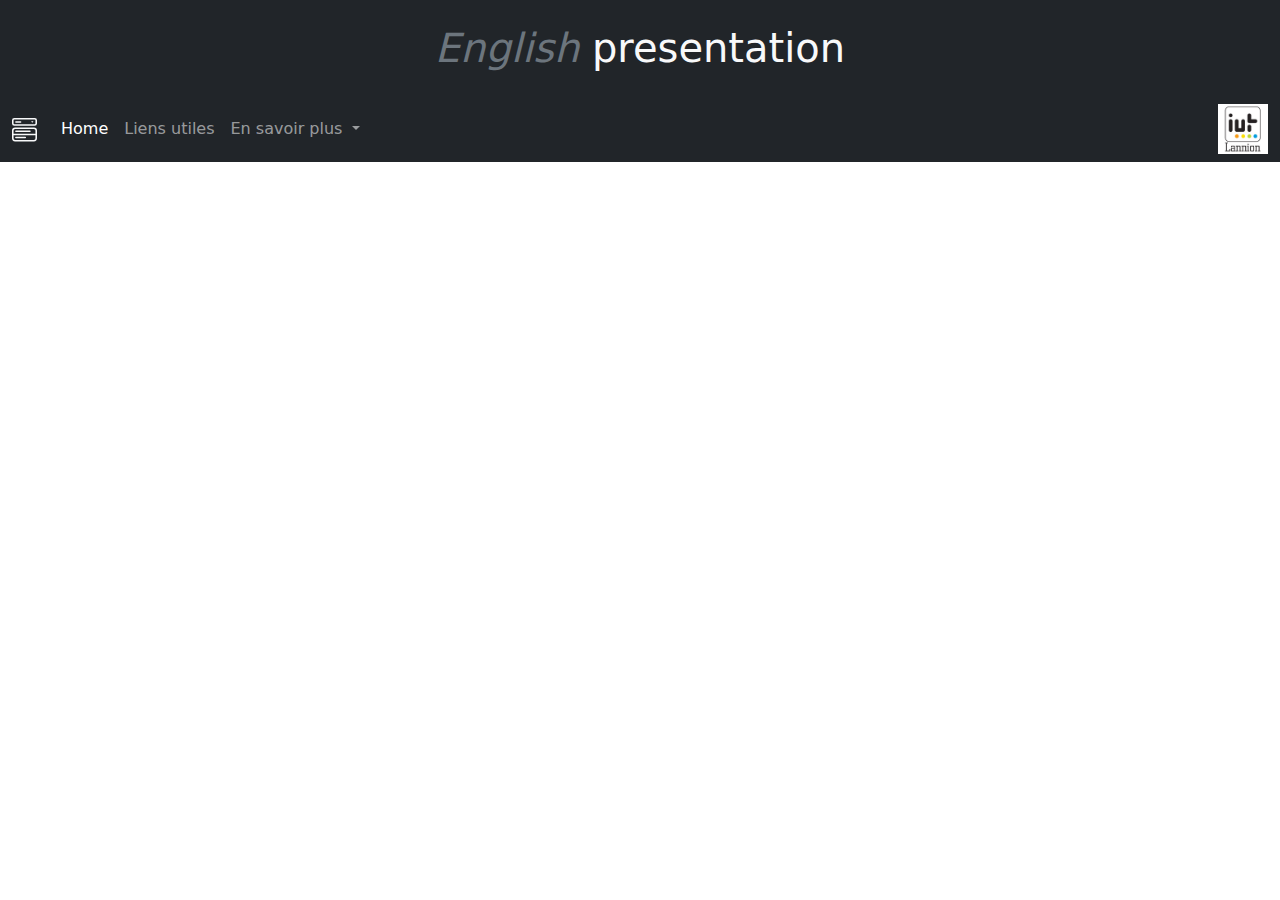
<file: english.html>
<!doctype html>
<head>
  <meta charset="utf-8">
  <meta name="viewport" content="width=device-width, initial-scale=1">
  <title>Portfolio</title>
  <link href="https://cdn.jsdelivr.net/npm/bootstrap@5.1.3/dist/css/bootstrap.min.css" rel="stylesheet">
  <link rel="stylesheet" href="css/style.css?v=1.0">
</head>

<body>

<header class="bg-dark">
  <h1 class="text-light text-center my-0 py-4"><i class="text-secondary">English</i> presentation</h1>

  <nav class="navbar navbar-expand-lg navbar-dark bg-dark">
    <div class="container-fluid">

      <a class="navbar-brand" href="#">
        <svg xmlns="http://www.w3.org/2000/svg" width="25" height="25" fill="currentColor"
             class="bi bi-menu-button-wide text-light" viewBox="0 0 16 16">
          <path d="M0 1.5A1.5 1.5 0 0 1 1.5 0h13A1.5 1.5 0 0 1 16 1.5v2A1.5 1.5 0 0 1 14.5 5h-13A1.5 1.5 0 0 1 0 3.5zM1.5 1a.5.5 0 0 0-.5.5v2a.5.5 0 0 0 .5.5h13a.5.5 0 0 0 .5-.5v-2a.5.5 0 0 0-.5-.5z"/>
          <path d="M2 2.5a.5.5 0 0 1 .5-.5h3a.5.5 0 0 1 0 1h-3a.5.5 0 0 1-.5-.5m10.823.323-.396-.396A.25.25 0 0 1 12.604 2h.792a.25.25 0 0 1 .177.427l-.396.396a.25.25 0 0 1-.354 0M0 8a2 2 0 0 1 2-2h12a2 2 0 0 1 2 2v5a2 2 0 0 1-2 2H2a2 2 0 0 1-2-2zm1 3v2a1 1 0 0 0 1 1h12a1 1 0 0 0 1-1v-2zm14-1V8a1 1 0 0 0-1-1H2a1 1 0 0 0-1 1v2zM2 8.5a.5.5 0 0 1 .5-.5h9a.5.5 0 0 1 0 1h-9a.5.5 0 0 1-.5-.5m0 4a.5.5 0 0 1 .5-.5h6a.5.5 0 0 1 0 1h-6a.5.5 0 0 1-.5-.5"/>
        </svg>
      </a>

      <button class="navbar-toggler" type="button" data-bs-toggle="collapse" data-bs-target="#navbarSupportedContent" aria-controls="navbarSupportedContent" aria-expanded="false" aria-label="Toggle navigation">
            <span class="navbar-toggler-icon"></span>
        </button>
      <div class="collapse navbar-collapse" id="navbarSupportedContent">
        <ul class="navbar-nav me-auto mb-2 mb-lg-0">
                <li class="nav-item">
                <a class="nav-link active" aria-current="page" href="index.html">Home</a>
                </li>
                <li class="nav-item">
                <a class="nav-link" href="link.html">Liens utiles</a>
                </li>
                <li class="nav-item dropdown">
                <a class="nav-link dropdown-toggle" href="#" role="button" data-bs-toggle="dropdown" aria-expanded="false">
                    En savoir plus
                </a>
                <ul class="dropdown-menu">
                    <li><a class="dropdown-item" href="#page1">les futures</a></li>
                    <li><a class="dropdown-item" href="#page2">pages</a></li>
                    <li><a class="dropdown-item" href="#page3">du site</a></li>
                </ul>
                </li>
            </ul>
            <form class="d-flex">
                <img src="img/logo-iut-lannion.jpg" class="img-fluid" alt="Responsive image" width="50" height="50">
            </form>
      </div>

    </div>
  </nav>
</header>
</body>
</file>
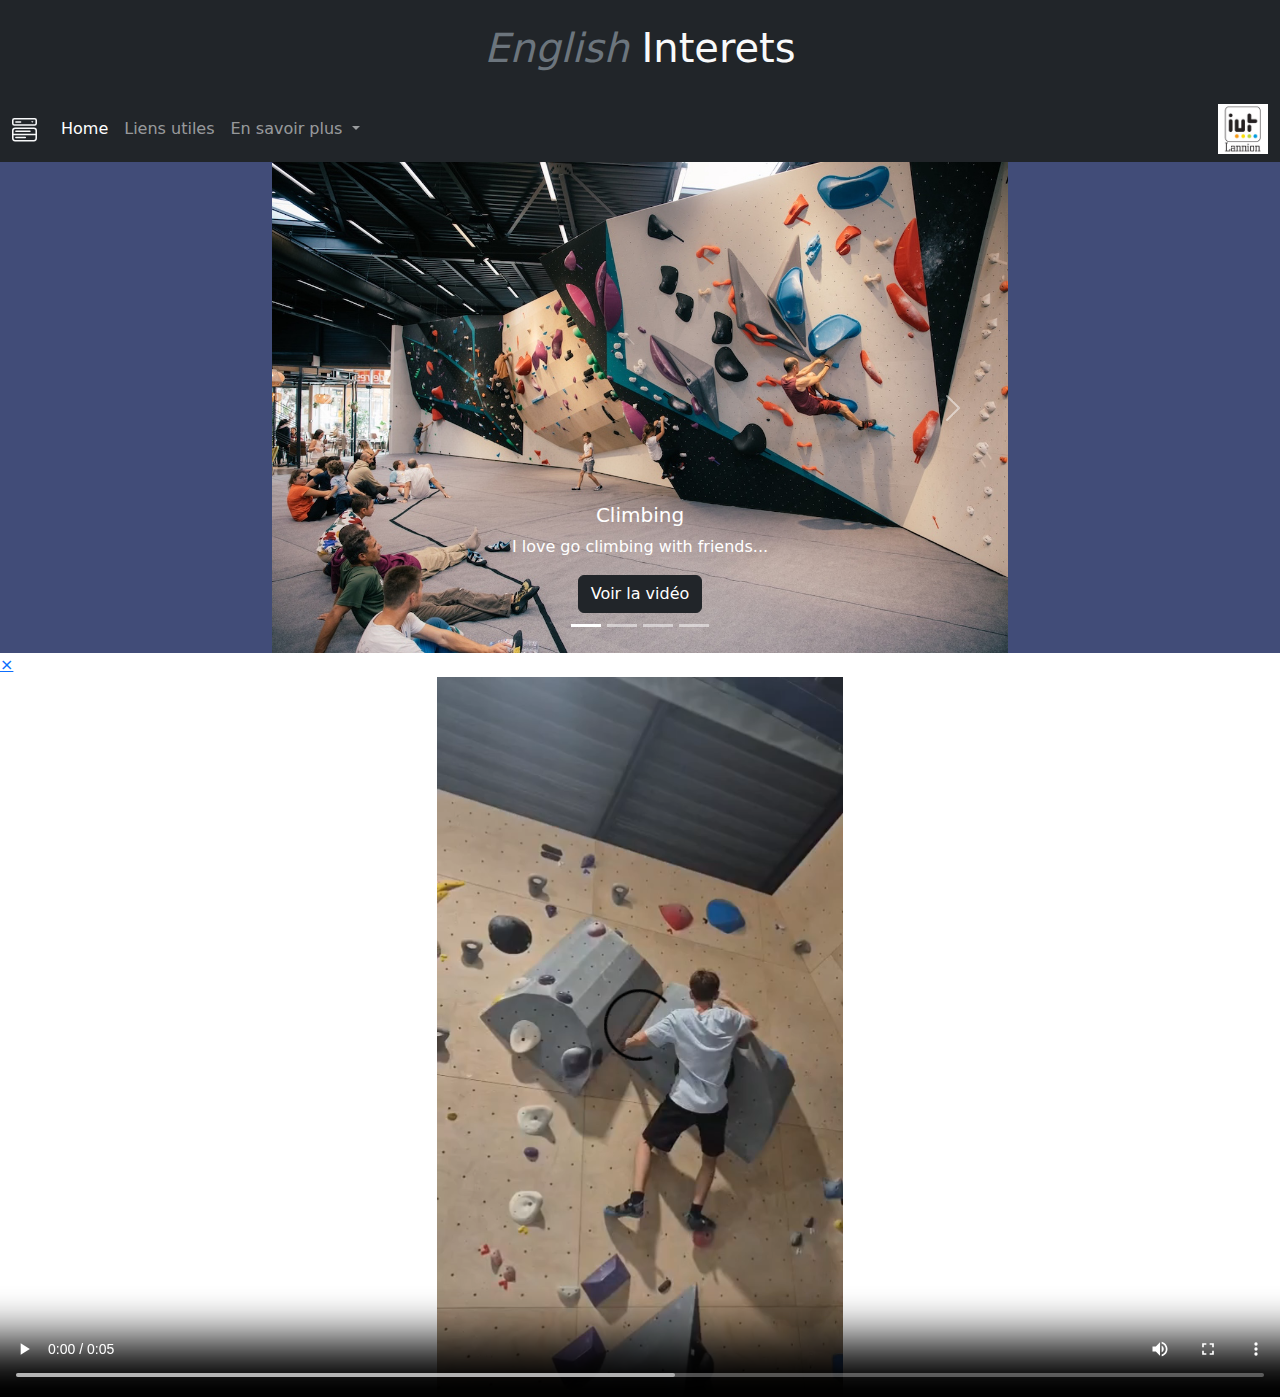
<file: Interets.html>
<!doctype html>
<html lang="fr">
<head>
  <meta charset="utf-8">
  <meta name="viewport" content="width=device-width, initial-scale=1">
  <title>Portfolio</title>
  <link href="https://cdn.jsdelivr.net/npm/bootstrap@5.1.3/dist/css/bootstrap.min.css" rel="stylesheet">
  <link rel="stylesheet" href="css/style.css?v=1.0">
</head>

<body>

<header class="bg-dark">
  <h1 class="text-light text-center my-0 py-4"><i class="text-secondary">English</i> Interets</h1>

  <nav class="navbar navbar-expand-lg navbar-dark bg-dark">
    <div class="container-fluid">

      <a class="navbar-brand" href="#">
        <svg xmlns="http://www.w3.org/2000/svg" width="25" height="25" fill="currentColor"
             class="bi bi-menu-button-wide text-light" viewBox="0 0 16 16">
          <path d="M0 1.5A1.5 1.5 0 0 1 1.5 0h13A1.5 1.5 0 0 1 16 1.5v2A1.5 1.5 0 0 1 14.5 5h-13A1.5 1.5 0 0 1 0 3.5zM1.5 1a.5.5 0 0 0-.5.5v2a.5.5 0 0 0 .5.5h13a.5.5 0 0 0 .5-.5v-2a.5.5 0 0 0-.5-.5z"/>
          <path d="M2 2.5a.5.5 0 0 1 .5-.5h3a.5.5 0 0 1 0 1h-3a.5.5 0 0 1-.5-.5m10.823.323-.396-.396A.25.25 0 0 1 12.604 2h.792a.25.25 0 0 1 .177.427l-.396.396a.25.25 0 0 1-.354 0M0 8a2 2 0 0 1 2-2h12a2 2 0 0 1 2 2v5a2 2 0 0 1-2 2H2a2 2 0 0 1-2-2zm1 3v2a1 1 0 0 0 1 1h12a1 1 0 0 0 1-1v-2zm14-1V8a1 1 0 0 0-1-1H2a1 1 0 0 0-1 1v2zM2 8.5a.5.5 0 0 1 .5-.5h9a.5.5 0 0 1 0 1h-9a.5.5 0 0 1-.5-.5m0 4a.5.5 0 0 1 .5-.5h6a.5.5 0 0 1 0 1h-6a.5.5 0 0 1-.5-.5"/>
        </svg>
      </a>

      <button class="navbar-toggler" type="button" data-bs-toggle="collapse" data-bs-target="#navbarSupportedContent" aria-controls="navbarSupportedContent" aria-expanded="false" aria-label="Toggle navigation">
            <span class="navbar-toggler-icon"></span>
        </button>
      <div class="collapse navbar-collapse" id="navbarSupportedContent">
        <ul class="navbar-nav me-auto mb-2 mb-lg-0">
                <li class="nav-item">
                <a class="nav-link active" aria-current="page" href="index.html">Home</a>
                </li>
                <li class="nav-item">
                <a class="nav-link" href="link.html">Liens utiles</a>
                </li>
                <li class="nav-item dropdown">
                <a class="nav-link dropdown-toggle" href="#" role="button" data-bs-toggle="dropdown" aria-expanded="false">
                    En savoir plus
                </a>
                <ul class="dropdown-menu">
                  <li><a class="dropdown-item" href="competences.html">Competences</a></li>
                  <li><a class="dropdown-item" href="Interets.html"><b>Interets</b></a></li>
                  <li><a class="dropdown-item" href="PP.html">Projet Professionnel</a></li>
                </ul>
                </li>
            </ul>
            <form class="d-flex">
                <img src="img/logo-iut-lannion.jpg" class="img-fluid" alt="Responsive image" width="50" height="50">
            </form>
      </div>

    </div>
  </nav>
</header>
<article class="row justify-content-center blue-bg">
  <div class="col-lg-7"> <div id="carouselExampleCaptions" class="carousel slide" data-bs-ride="carousel">
      
      <div class="carousel-indicators">
        <button type="button" data-bs-target="#carouselExampleCaptions" data-bs-slide-to="0" class="active"></button>
        <button type="button" data-bs-target="#carouselExampleCaptions" data-bs-slide-to="1"></button>
        <button type="button" data-bs-target="#carouselExampleCaptions" data-bs-slide-to="2"></button>
        <button type="button" data-bs-target="#carouselExampleCaptions" data-bs-slide-to="3"></button>
      </div>

      <div class="carousel-inner">
        <div class="carousel-item active">
          <img src="img/escalade.jpeg" class="d-block w-100" alt="...">
          <div class="carousel-caption custom-caption">
            <h5>Climbing</h5>
            <p>I love go climbing with friends...</p>
            <a href="#video-escalade" class="btn btn-dark">Voir la vidéo</a>
          </div>
        </div>

        <div class="carousel-item">
          <img src="img/w40k.jpg" class="d-block w-100" alt="...">
          <div class="carousel-caption custom-caption">
            <h5>Painting</h5>
            <p>I paint many miniatures...</p>
          </div>
        </div>

        <div class="carousel-item">
          <img src="img/EAJ.jpg" class="d-block w-100" alt="...">
          <div class="carousel-caption custom-caption">
            <h5>Aeronautique</h5>
            <p>I'm very curious about aviation...</p>
          </div>
        </div>

        <div class="carousel-item"> 
          <img src="img/blender+ue5.png" class="d-block w-100" alt="...">
          <div class="carousel-caption custom-caption">
            <h5>Create video games</h5>
            <p>Development with UE5...</p>
          </div>
        </div>
      </div> <button class="carousel-control-prev" type="button" data-bs-target="#carouselExampleCaptions" data-bs-slide="prev">
        <span class="carousel-control-prev-icon"></span>
      </button>
      <button class="carousel-control-next" type="button" data-bs-target="#carouselExampleCaptions" data-bs-slide="next">
        <span class="carousel-control-next-icon"></span>
      </button>
    </div>
  </div>
</article>
  <script src="https://cdn.jsdelivr.net/npm/bootstrap@5.1.3/dist/js/bootstrap.bundle.min.js"></script>
<div id="video-escalade" class="video-overlay">
    <div class="video-popup">
        <a class="close-popup" href="#">&times;</a>
        <div class="ratio ratio-16x9">
            <video controls>
                <source src="video/escalade.mp4" type="video/mp4">
            </video>
        </div>
    </div>
</div>
</body>
</html>
</file>
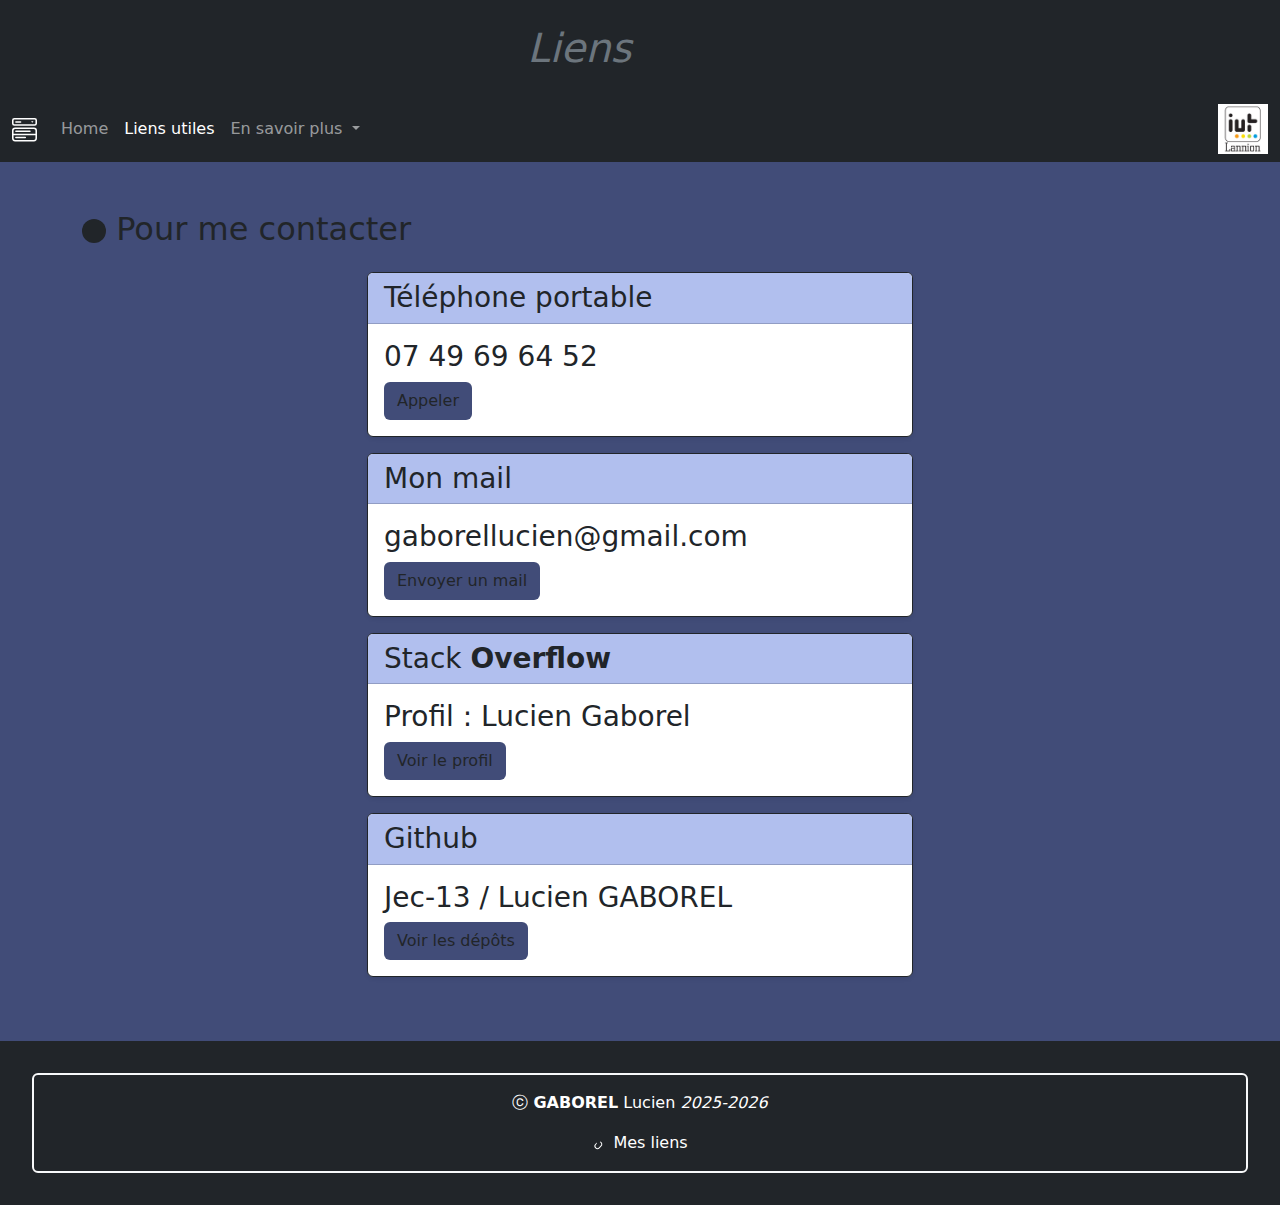
<file: link.html>
<!doctype html>
<html lang="fr">
<head>
  <meta charset="utf-8">
  <meta name="viewport" content="width=device-width, initial-scale=1">
  <title>Portfolio - Liens utiles</title>
  <link href="https://cdn.jsdelivr.net/npm/bootstrap@5.1.3/dist/css/bootstrap.min.css" rel="stylesheet">
  <link rel="stylesheet" href="css/style.css?v=1.0">
</head>

<body>

<header class="bg-dark">
  <h1 class="white-txt text-center my-0 py-4"><i class="text-secondary">Liens</i> utiles</h1>

  <nav class="navbar navbar-expand-lg navbar-dark bg-dark">
    <div class="container-fluid">
      <a class="navbar-brand" href="index.html">
        <svg xmlns="http://www.w3.org/2000/svg" width="25" height="25" fill="currentColor" class="bi bi-menu-button-wide white-txt" viewBox="0 0 16 16">
          <path d="M0 1.5A1.5 1.5 0 0 1 1.5 0h13A1.5 1.5 0 0 1 16 1.5v2A1.5 1.5 0 0 1 14.5 5h-13A1.5 1.5 0 0 1 0 3.5zM1.5 1a.5.5 0 0 0-.5.5v2a.5.5 0 0 0 .5.5h13a.5.5 0 0 0 .5-.5v-2a.5.5 0 0 0-.5-.5z"/>
          <path d="M2 2.5a.5.5 0 0 1 .5-.5h3a.5.5 0 0 1 0 1h-3a.5.5 0 0 1-.5-.5m10.823.323-.396-.396A.25.25 0 0 1 12.604 2h.792a.25.25 0 0 1 .177.427l-.396.396a.25.25 0 0 1-.354 0M0 8a2 2 0 0 1 2-2h12a2 2 0 0 1 2 2v5a2 2 0 0 1-2 2H2a2 2 0 0 1-2-2zm1 3v2a1 1 0 0 0 1 1h12a1 1 0 0 0 1-1v-2zm14-1V8a1 1 0 0 0-1-1H2a1 1 0 0 0-1 1v2zM2 8.5a.5.5 0 0 1 .5-.5h9a.5.5 0 0 1 0 1h-9a.5.5 0 0 1-.5-.5m0 4a.5.5 0 0 1 .5-.5h6a.5.5 0 0 1 0 1h-6a.5.5 0 0 1-.5-.5"/>
        </svg>
      </a>

      <button class="navbar-toggler" type="button" data-bs-toggle="collapse" data-bs-target="#navbarSupportedContent">
        <span class="navbar-toggler-icon"></span>
      </button>

      <div class="collapse navbar-collapse" id="navbarSupportedContent">
        <ul class="navbar-nav me-auto mb-2 mb-lg-0">
          <li class="nav-item">
            <a class="nav-link" href="index.html">Home</a>
          </li>
          <li class="nav-item">
            <a class="nav-link active" href="link.html">Liens utiles</a>
          </li>
          <li class="nav-item dropdown">
            <a class="nav-link dropdown-toggle" href="#" role="button" data-bs-toggle="dropdown">
              En savoir plus
            </a>
            <ul class="dropdown-menu">
              <li><a class="dropdown-item" href="competences.html">Compétences</a></li>
              <li><a class="dropdown-item" href="Interets.html">Intérêts</a></li>
              <li><a class="dropdown-item" href="PP.html">Projet Professionnel</a></li>
              <li><a class="dropdown-item" href="about_me.html">About Me</a></li>
            </ul>
          </li>
        </ul>
        <div class="d-flex">
          <img src="img/logo-iut-lannion.jpg" class="img-fluid" alt="Logo IUT" width="50" height="50">
        </div>
      </div>
    </div>
  </nav>
</header>

<main class="container-fluid blue-bg py-5">
  <article class="container">
    <h2 class="white-txt mb-4">
      <svg xmlns="http://www.w3.org/2000/svg" width="24" height="24" fill="currentColor" class="bi bi-circle-fill" viewBox="0 0 16 16">
        <circle cx="8" cy="8" r="8"/>
      </svg>
      Pour me contacter
    </h2>

    <div class="row justify-content-center">
      <section class="col-md-8 col-lg-6">
        
        <div class="card bg-white mb-3 border-dark shadow-sm">
          <h3 class="card-header white-txt light-blue-bg">Téléphone portable</h3>
          <div class="card-body">
            <h3 class="card-title dark-txt">07 49 69 64 52</h3>
            <a href="tel:0749696452" class="btn blue-bg white-txt">Appeler</a>
          </div>
        </div>
      
        <div class="card bg-white mb-3 border-dark shadow-sm">
          <h3 class="card-header white-txt light-blue-bg">Mon mail</h3>
          <div class="card-body">
            <h3 class="card-title dark-txt">gaborellucien@gmail.com</h3>
            <a href="mailto:gaborellucien@gmail.com" class="btn blue-bg white-txt">Envoyer un mail</a>
          </div>
        </div>

        <div class="card bg-white mb-3 border-dark shadow-sm">
          <h3 class="card-header white-txt light-blue-bg">Stack <b>Overflow</b></h3>
          <div class="card-body">
            <h3 class="card-title dark-txt">Profil : Lucien Gaborel</h3>
            <a href="https://stackoverflow.com/users/23076087/lucien-gaborel" target="_blank" class="btn blue-bg white-txt">Voir le profil</a>
          </div>
        </div>

        <div class="card bg-white mb-3 border-dark shadow-sm">
          <h3 class="card-header white-txt light-blue-bg">Github</h3>
          <div class="card-body">
            <h3 class="card-title dark-txt">Jec-13 / Lucien GABOREL</h3>
            <a href="https://github.com/Jec-13" target="_blank" class="btn blue-bg white-txt">Voir les dépôts</a>
          </div>
        </div>

      </section>
    </div>
  </article>
</main>

<footer class="container-fluid bg-dark p-4">
  <article class="p-3 text-center border border-2 rounded border-light m-2">
    <p class="text-white"> ⓒ <b>GABOREL</b> Lucien <i>2025-2026</i></p>
    <a class="text-white text-decoration-none" href="link.html">
      <svg xmlns="http://www.w3.org/2000/svg" width="16" height="16" fill="currentColor" class="bi bi-link-45deg" viewBox="0 0 16 16">
        <path d="M4.715 6.542 3.343 7.914a3 3 0 1 0 4.243 4.243l1.828-1.829A3 3 0 0 0 8.586 5.5L8 6.086a1 1 0 0 0-.154.199 2 2 0 0 1 .861 3.337L6.88 11.45a2 2 0 1 1-2.83-2.83l.793-.792a4 4 0 0 1-.128-1.287z"/>
      </svg>
      Mes liens
    </a>
  </article>
</footer>

<script src="https://cdn.jsdelivr.net/npm/bootstrap@5.1.3/dist/js/bootstrap.bundle.min.js"></script>
</body>
</html>
</file>
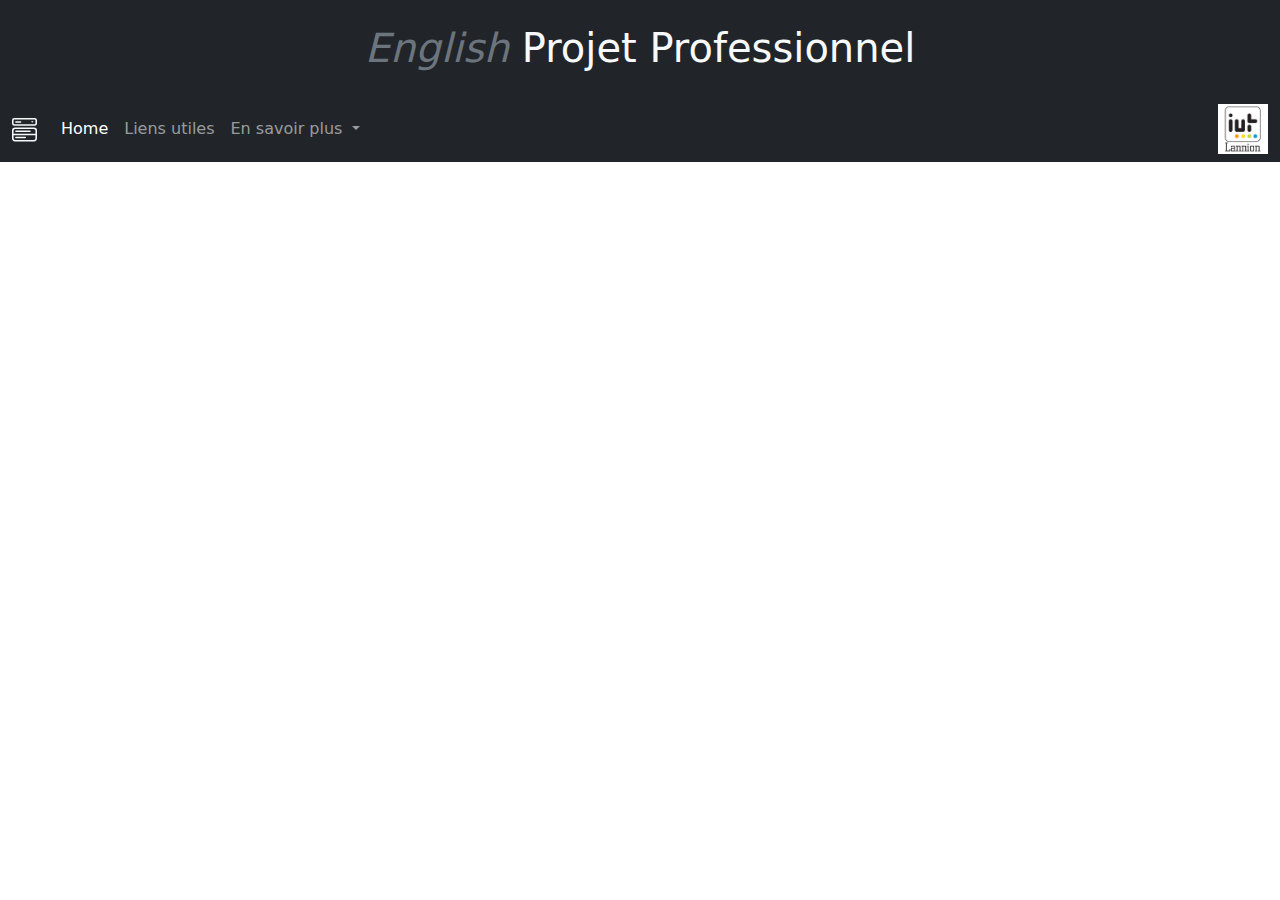
<file: PP.html>
<!doctype html>
<html lang="fr">
<head>
  <meta charset="utf-8">
  <meta name="viewport" content="width=device-width, initial-scale=1">
  <title>Portfolio</title>
  <link href="https://cdn.jsdelivr.net/npm/bootstrap@5.1.3/dist/css/bootstrap.min.css" rel="stylesheet">
  <link rel="stylesheet" href="css/style.css?v=1.0">
</head>

<body>

<header class="bg-dark">
  <h1 class="text-light text-center my-0 py-4"><i class="text-secondary">English</i> Projet Professionnel</h1>

  <nav class="navbar navbar-expand-lg navbar-dark bg-dark">
    <div class="container-fluid">

      <a class="navbar-brand" href="#">
        <svg xmlns="http://www.w3.org/2000/svg" width="25" height="25" fill="currentColor"
             class="bi bi-menu-button-wide text-light" viewBox="0 0 16 16">
          <path d="M0 1.5A1.5 1.5 0 0 1 1.5 0h13A1.5 1.5 0 0 1 16 1.5v2A1.5 1.5 0 0 1 14.5 5h-13A1.5 1.5 0 0 1 0 3.5zM1.5 1a.5.5 0 0 0-.5.5v2a.5.5 0 0 0 .5.5h13a.5.5 0 0 0 .5-.5v-2a.5.5 0 0 0-.5-.5z"/>
          <path d="M2 2.5a.5.5 0 0 1 .5-.5h3a.5.5 0 0 1 0 1h-3a.5.5 0 0 1-.5-.5m10.823.323-.396-.396A.25.25 0 0 1 12.604 2h.792a.25.25 0 0 1 .177.427l-.396.396a.25.25 0 0 1-.354 0M0 8a2 2 0 0 1 2-2h12a2 2 0 0 1 2 2v5a2 2 0 0 1-2 2H2a2 2 0 0 1-2-2zm1 3v2a1 1 0 0 0 1 1h12a1 1 0 0 0 1-1v-2zm14-1V8a1 1 0 0 0-1-1H2a1 1 0 0 0-1 1v2zM2 8.5a.5.5 0 0 1 .5-.5h9a.5.5 0 0 1 0 1h-9a.5.5 0 0 1-.5-.5m0 4a.5.5 0 0 1 .5-.5h6a.5.5 0 0 1 0 1h-6a.5.5 0 0 1-.5-.5"/>
        </svg>
      </a>

      <button class="navbar-toggler" type="button" data-bs-toggle="collapse" data-bs-target="#navbarSupportedContent" aria-controls="navbarSupportedContent" aria-expanded="false" aria-label="Toggle navigation">
            <span class="navbar-toggler-icon"></span>
        </button>
      <div class="collapse navbar-collapse" id="navbarSupportedContent">
        <ul class="navbar-nav me-auto mb-2 mb-lg-0">
                <li class="nav-item">
                <a class="nav-link active" aria-current="page" href="index.html">Home</a>
                </li>
                <li class="nav-item">
                <a class="nav-link" href="link.html">Liens utiles</a>
                </li>
                <li class="nav-item dropdown">
                <a class="nav-link dropdown-toggle" href="#" role="button" data-bs-toggle="dropdown" aria-expanded="false">
                    En savoir plus
                </a>
                <ul class="dropdown-menu">
                  <li><a class="dropdown-item" href="competences.html">Competences</a></li>
                  <li><a class="dropdown-item" href="Interets.html">Interets</a></li>
                  <li><a class="dropdown-item" href="PP.html"><b>Projet Professionnel</b></a></li>
                </ul>
                </li>
            </ul>
            <form class="d-flex">
                <img src="img/logo-iut-lannion.jpg" class="img-fluid" alt="Responsive image" width="50" height="50">
            </form>
      </div>

    </div>
  </nav>
</header>
<script src="https://cdn.jsdelivr.net/npm/bootstrap@5.1.3/dist/js/bootstrap.bundle.min.js"></script>
</body>
</html>
</file>
<file: css/style.css>
.blue-bg {
    background-color: #414C78;
}

.blue-txt {
    color: #414C78;
}

.light-blue-bg {
    background-color: #b1bfee;
}

.im-cover {
    width: 100%;
    height: 100%;
    object-fit: cover;
}
</file>
